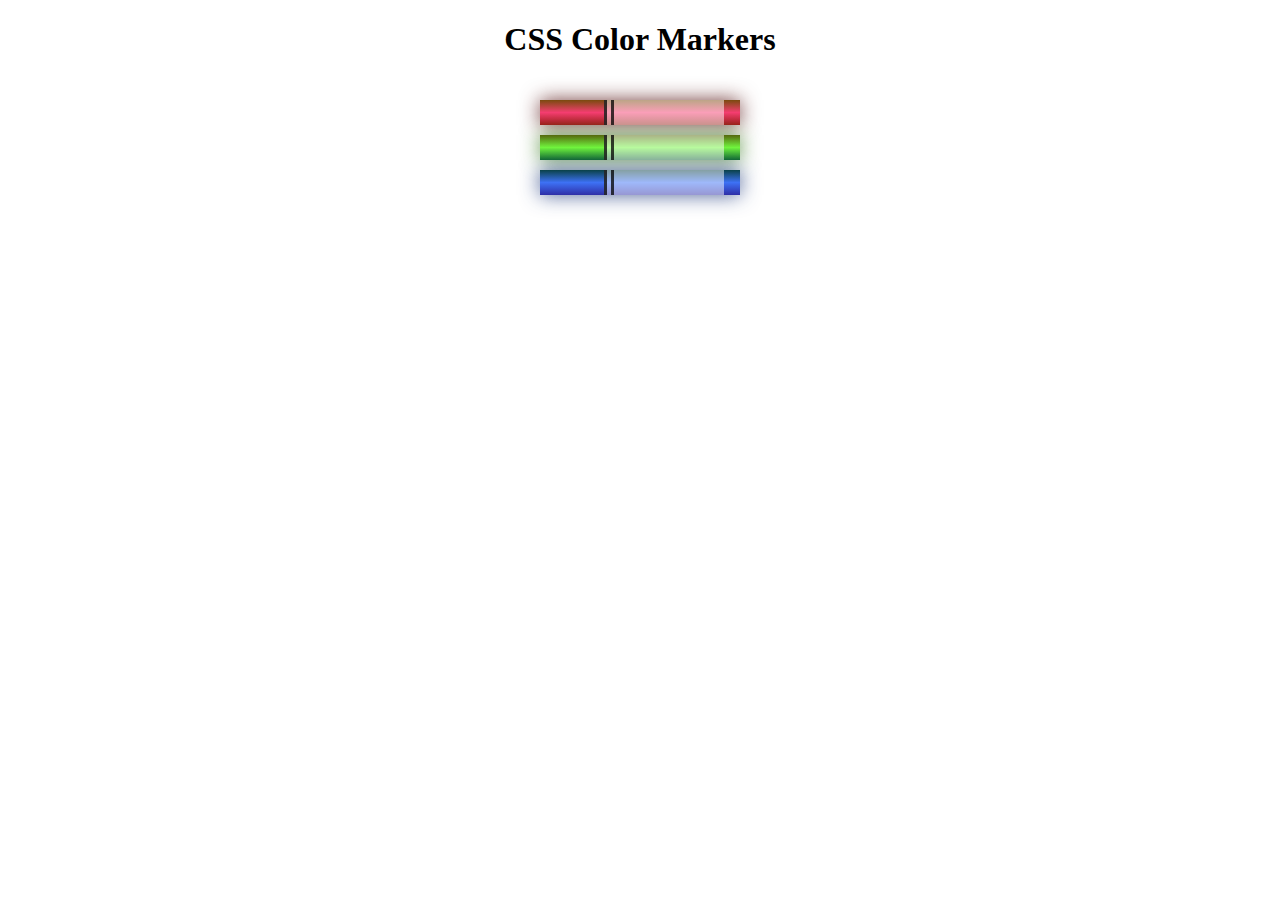
<file: 03_colored_markers/index.html>
<!DOCTYPE html>
<html lang="en">
  <head>
    <meta charset="utf-8">
    <meta name="viewport" content="width=device-width, initial-scale=1.0">
    <title>Colored Markers</title>
    <link rel="stylesheet" href="styles.css">
  </head>
  <body>
    <h1>CSS Color Markers</h1>
    <div class="container">
      <div class="marker red">
        <div class="cap"></div>
        <div class="sleeve"></div>
      </div>
      <div class="marker green">
        <div class="cap"></div>
        <div class="sleeve"></div>
      </div>
      <div class="marker blue">
        <div class="cap"></div>
        <div class="sleeve"></div>
      </div>
    </div>
  </body>
</html>
</file>
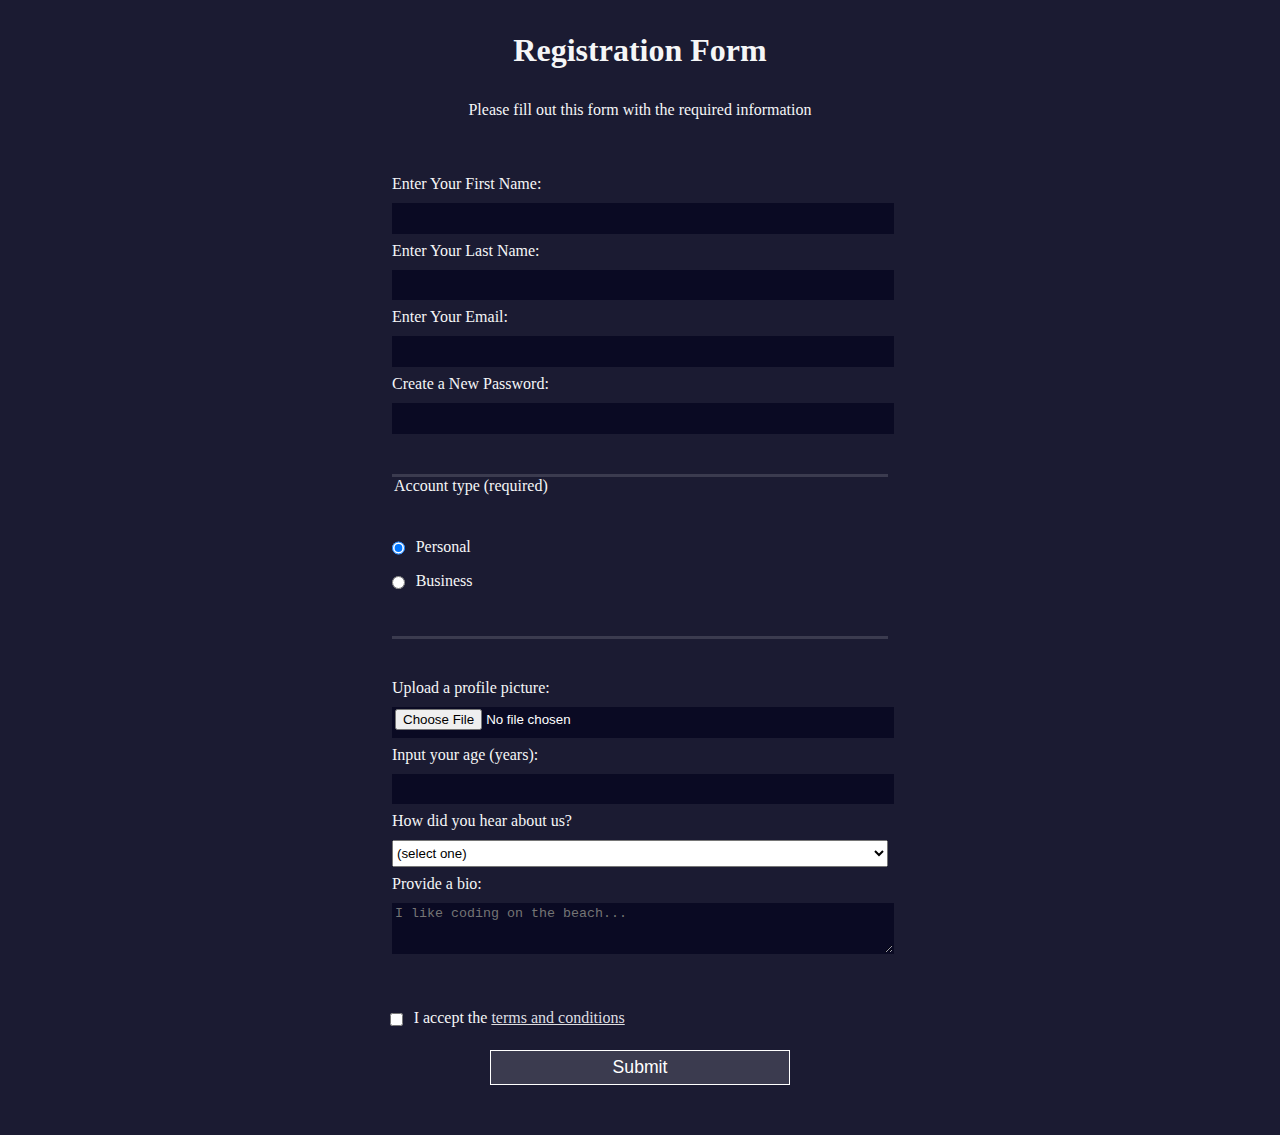
<file: 04_registration_form/index.html>
<!DOCTYPE html>
<html lang="en">
  <head>
    <meta charset="UTF-8">
    <title>Registration Form</title>
    <link rel="stylesheet" href="styles.css" />
  </head>
  <body>
    <h1>Registration Form</h1>
    <p>Please fill out this form with the required information</p>
    <form method="post" action='https://register-demo.freecodecamp.org'>
      <fieldset>
        <label for="first-name">Enter Your First Name: <input id="first-name" name="first-name" type="text" required /></label>
        <label for="last-name">Enter Your Last Name: <input id="last-name" name="last-name" type="text" required /></label>
        <label for="email">Enter Your Email: <input id="email" name="email" type="email" required /></label>
        <label for="new-password">Create a New Password: <input id="new-password" name="new-password" type="password" pattern="[a-z0-5]{8,}" required /></label>
      </fieldset>
      <fieldset>
        <legend>Account type (required)</legend>
        <label for="personal-account"><input id="personal-account" type="radio" name="account-type" class="inline" checked /> Personal</label>
        <label for="business-account"><input id="business-account" type="radio" name="account-type" class="inline" /> Business</label>
      </fieldset>
      <fieldset>
        <label for="profile-picture">Upload a profile picture: <input id="profile-picture" type="file" name="file" /></label>
        <label for="age">Input your age (years): <input id="age" type="number" name="age" min="13" max="120" /></label>
        <label for="referrer">How did you hear about us?
          <select id="referrer" name="referrer">
            <option value="">(select one)</option>
            <option value="1">freeCodeCamp News</option>
            <option value="2">freeCodeCamp YouTube Channel</option>
            <option value="3">freeCodeCamp Forum</option>
            <option value="4">Other</option>
          </select>
        </label>
        <label for="bio">Provide a bio:
          <textarea id="bio" name="bio" rows="3" cols="30" placeholder="I like coding on the beach..."></textarea>
        </label>
      </fieldset>
      <label for="terms-and-conditions">
        <input class="inline" id="terms-and-conditions" type="checkbox" required name="terms-and-conditions" /> I accept the <a href="https://www.freecodecamp.org/news/terms-of-service/">terms and conditions</a>
      </label>
      <input type="submit" value="Submit" />
    </form>
  </body>
</html>
</file>
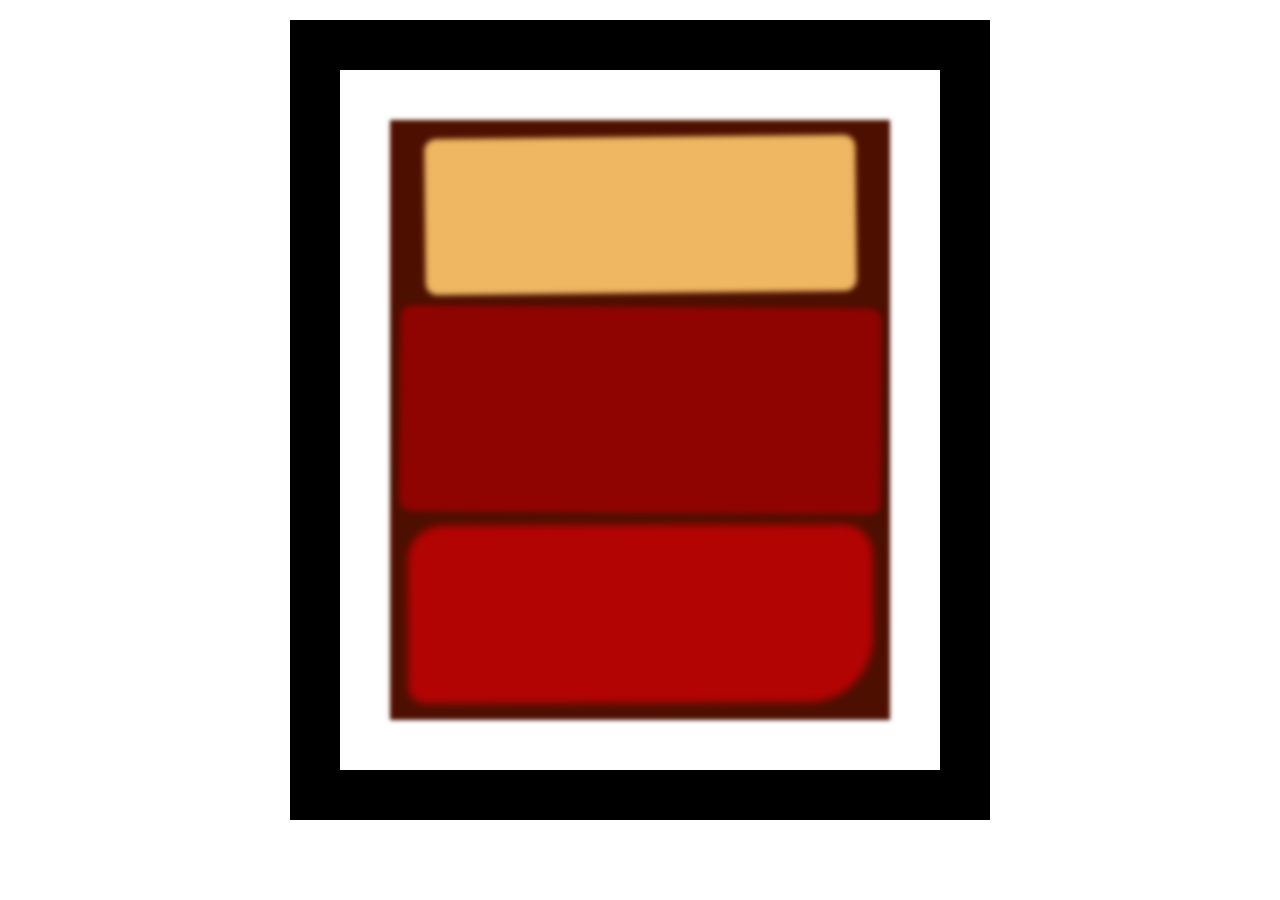
<file: 05_rothko_painting/index.html>
<!DOCTYPE html>
<html lang="en">
  <head>
    <meta charset="UTF-8">
    <title>Rothko Painting</title>
    <link href="./styles.css" rel="stylesheet">
  </head>
  <body>
    <div class="frame">
      <div class="canvas">
        <div class="one"></div>
        <div class="two"></div>
        <div class="three"></div>
      </div>
    </div>
  </body>
</html>
</file>
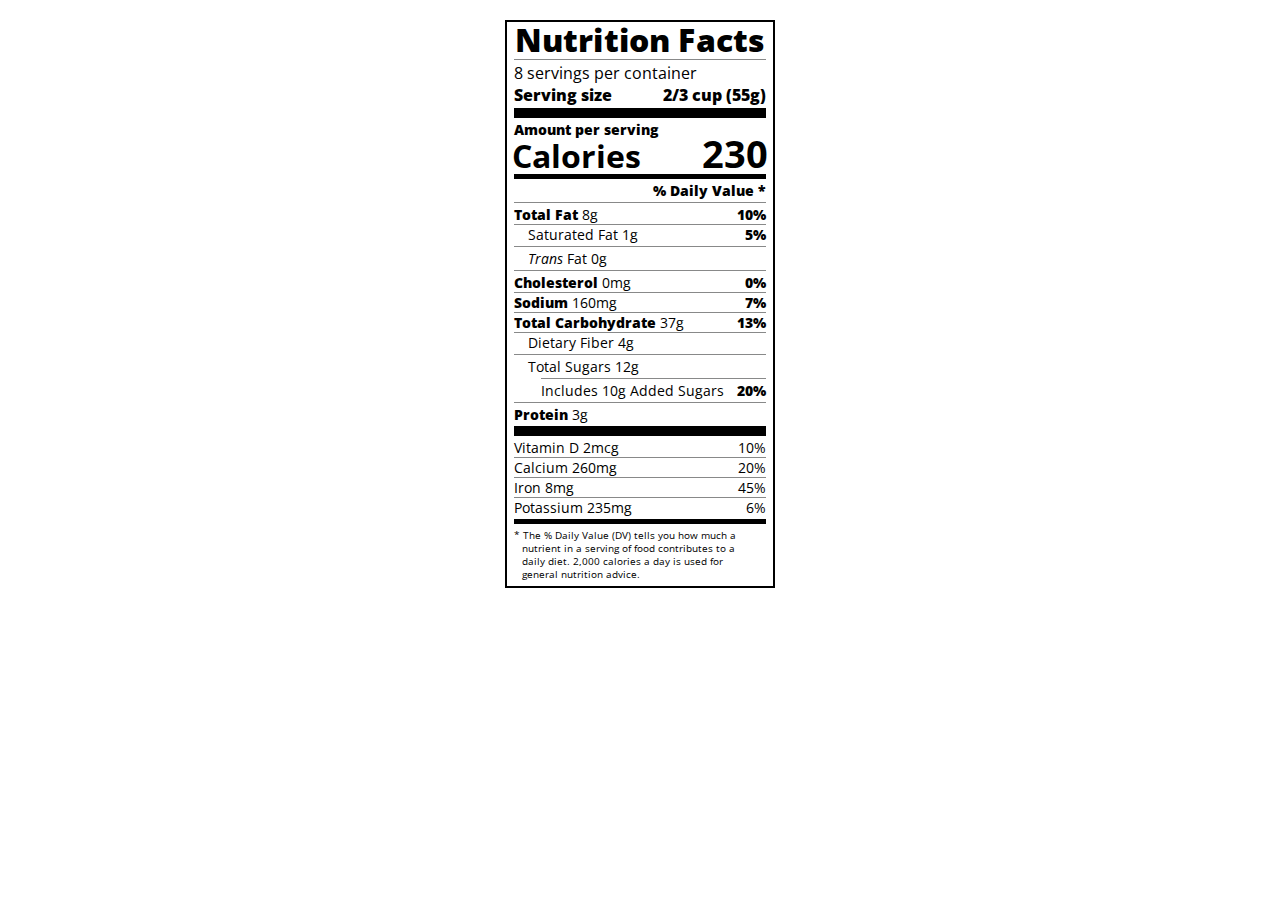
<file: 07_nutrition_label/index.html>
<!DOCTYPE html>
<html lang="en">

<head>
  <meta charset="UTF-8">
  <title>Nutrition Label</title>
  <link href="https://fonts.googleapis.com/css?family=Open+Sans:400,700,800" rel="stylesheet">
  <link href="./styles.css" rel="stylesheet">
</head>

<body>
  <div class="label">
    <header>
      <h1 class="bold">Nutrition Facts</h1>
      <div class="divider"></div>
      <p>8 servings per container</p>
      <p class="bold">Serving size <span>2/3 cup (55g)</span></p>
    </header>
    <div class="divider large"></div>
    <div class="calories-info">
      <div class="left-container">
        <h2 class="bold small-text">Amount per serving</h2>
        <p>Calories</p>
      </div>
      <span>230</span>
    </div>
    <div class="divider medium"></div>
    <div class="daily-value small-text">
      <p class="bold right no-divider">% Daily Value *</p>
      <div class="divider"></div>
      <p><span><span class="bold">Total Fat</span> 8g</span> <span class="bold">10%</span></p>
      <p class="indent no-divider">Saturated Fat 1g <span class="bold">5%</span></p>
      <div class="divider"></div>
      <p class="indent no-divider"><span><i>Trans</i> Fat 0g</span></p>
      <div class="divider"></div>
      <p><span><span class="bold">Cholesterol</span> 0mg</span> <span class="bold">0%</span></p>
      <p><span><span class="bold">Sodium</span> 160mg</span> <span class="bold">7%</span></p>
      <p><span><span class="bold">Total Carbohydrate</span> 37g</span> <span class="bold">13%</span></p>
      <p class="indent no-divider">Dietary Fiber 4g</p>
      <div class="divider"></div>
      <p class="indent no-divider">Total Sugars 12g</p>
      <div class="divider double-indent"></div>
      <p class="double-indent no-divider">Includes 10g Added Sugars <span class="bold">20%</span></p>
      <div class="divider"></div>
      <p class="no-divider"><span><span class="bold">Protein</span> 3g</span></p>
      <div class="divider large"></div>
      <p>Vitamin D 2mcg <span>10%</span></p>
      <p>Calcium 260mg <span>20%</span></p>
      <p>Iron 8mg <span>45%</span></p>
      <p class="no-divider">Potassium 235mg <span>6%</span></p>
    </div>
    <div class="divider medium"></div>
    <p class="note">* The % Daily Value (DV) tells you how much a nutrient in a serving of food contributes to a daily
      diet. 2,000 calories a day is used for general nutrition advice.</p>
  </div>
</body>
</html>
</file>
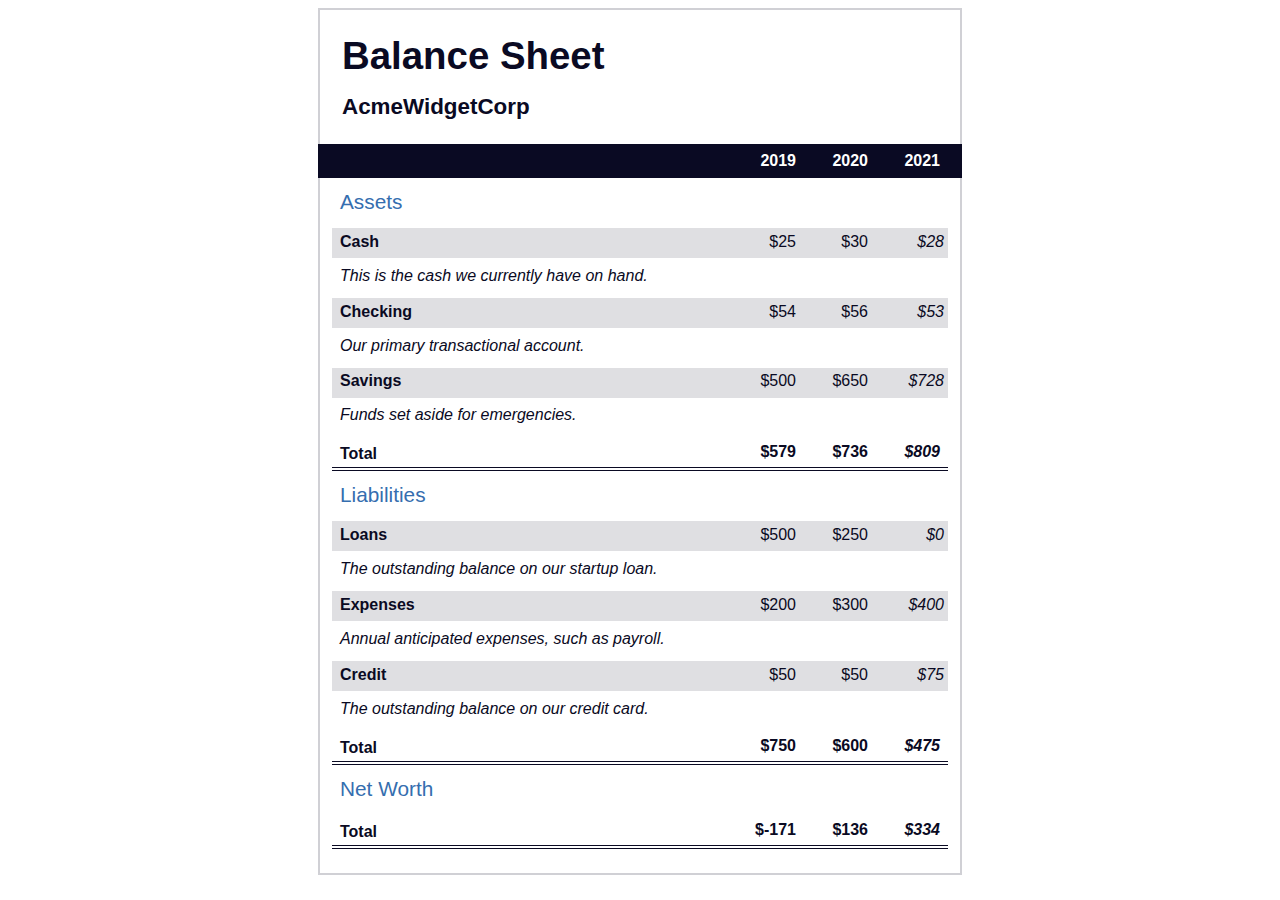
<file: 09_balance_sheet/index.html>
<!DOCTYPE html>
<html lang="en">
  <head>
    <meta charset="UTF-8">
    <meta name="viewport" content="width=device-width, initial-scale=1.0">
    <title>Balance Sheet</title>
    <link rel="stylesheet" href="./styles.css">
  </head>
  <body>
    <main>
      <section>
        <h1>
          <span class="flex">
            <span>AcmeWidgetCorp</span>
            <span>Balance Sheet</span>
          </span>
        </h1>
        <div id="years" aria-hidden="true">
          <span class="year">2019</span>
          <span class="year">2020</span>
          <span class="year">2021</span>
        </div>
        <div class="table-wrap">
          <table>
            <caption>Assets</caption>
            <thead>
              <tr>
                <td></td>
                <th><span class="sr-only year">2019</span></th>
                <th><span class="sr-only year">2020</span></th>
                <th class="current"><span class="sr-only year">2021</span></th>
              </tr>
            </thead>
            <tbody>
              <tr class="data">
                <th>Cash <span class="description">This is the cash we currently have on hand.</span></th>
                <td>$25</td>
                <td>$30</td>
                <td class="current">$28</td>
              </tr>
              <tr class="data">
                <th>Checking <span class="description">Our primary transactional account.</span></th>
                <td>$54</td>
                <td>$56</td>
                <td class="current">$53</td>
              </tr>
              <tr class="data">
                <th>Savings <span class="description">Funds set aside for emergencies.</span></th>
                <td>$500</td>
                <td>$650</td>
                <td class="current">$728</td>
              </tr>
              <tr class="total">
                <th>Total <span class="sr-only">Assets</span></th>
                <td>$579</td>
                <td>$736</td>
                <td class="current">$809</td>
              </tr>
            </tbody>
          </table>
          <table>
            <caption>Liabilities</caption>
            <thead>
              <tr>
              <td></td>
              <th><span class="sr-only">2019</span></th>
              <th><span class="sr-only">2020</span></th>
              <th><span class="sr-only">2021</span></th>
              </tr>
            </thead>
            <tbody>
              <tr class="data">
                <th>Loans <span class="description">The outstanding balance on our startup loan.</span></th>
                <td>$500</td>
                <td>$250</td>
                <td class="current">$0</td>
              </tr>
              <tr class="data">
                <th>Expenses <span class="description">Annual anticipated expenses, such as payroll.</span></th>
                <td>$200</td>
                <td>$300</td>
                <td class="current">$400</td>
              </tr>
              <tr class="data">
                <th>Credit <span class="description">The outstanding balance on our credit card.</span></th>
                <td>$50</td>
                <td>$50</td>
                <td class="current">$75</td>
              </tr>
              <tr class="total">
                <th>Total <span class="sr-only">Liabilities</span></th>
                <td>$750</td>
                <td>$600</td>
                <td class="current">$475</td>
              </tr>
            </tbody>
          </table>
          <table>
            <caption>Net Worth</caption>
            <thead>
              <tr>
              <td></td>
              <th><span class="sr-only">2019</span></th>
              <th><span class="sr-only">2020</span></th>
              <th><span class="sr-only">2021</span></th>
              </tr>
            </thead>
            <tbody>
              <tr class="total">
                <th>Total <span class="sr-only">Net Worth</span></th>
                <td>$-171</td>
                <td>$136</td>
                <td class="current">$334</td>
              </tr>
            </tbody>
          </table>
        </div>
      </section>
    </main>
  </body>
</html>
</file>
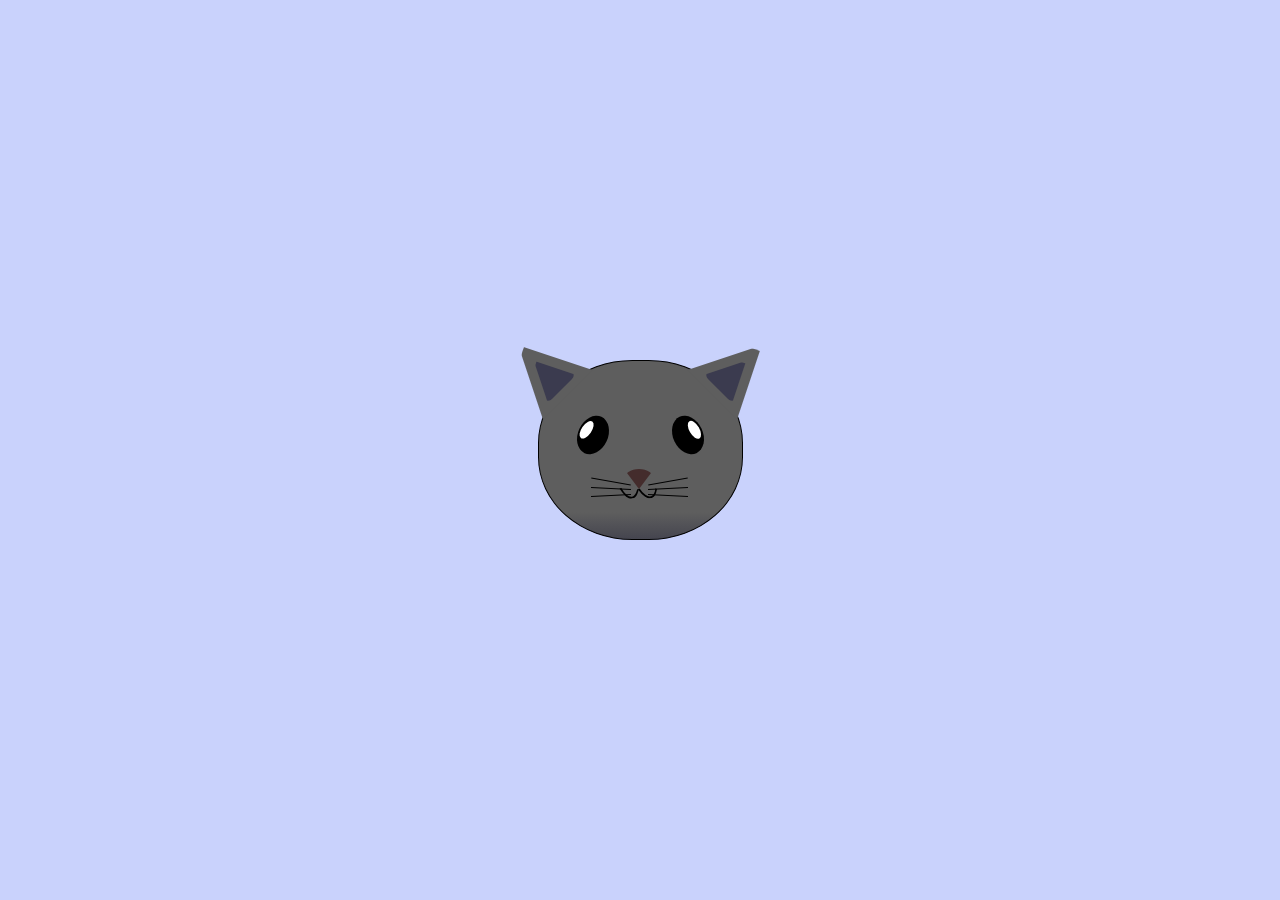
<file: 10_cat_painting/index.html>
<!DOCTYPE html>
<html lang="en">
<head>
    <meta charset="UTF-8">
    <title>fCC Cat Painting</title>
    <link rel="stylesheet" href="./styles.css">
</head>
<body>
    <main>
      <div class="cat-head">
        <div class="cat-ears">
          <div class="cat-left-ear">
            <div class="cat-left-inner-ear"></div>
          </div>
          <div class="cat-right-ear">
            <div class="cat-right-inner-ear"></div>
          </div>
        </div>

        <div class="cat-eyes">
          <div class="cat-left-eye">
            <div class="cat-left-inner-eye"></div>
          </div>
          <div class="cat-right-eye">
            <div class="cat-right-inner-eye"></div>
          </div>
        </div>
        
        <div class="cat-nose"></div>

        <div class="cat-mouth">
          <div class="cat-mouth-line-left"></div>
          <div class="cat-mouth-line-right"></div>
        </div>

        <div class="cat-whiskers">
          <div class="cat-whiskers-left">
            <div class="cat-whisker-left-top"></div>
            <div class="cat-whisker-left-middle"></div>
            <div class="cat-whisker-left-bottom"></div>
          </div>
          <div class="cat-whiskers-right">
            <div class="cat-whisker-right-top"></div>
            <div class="cat-whisker-right-middle"></div>
            <div class="cat-whisker-right-bottom"></div>
          </div>
        </div>

      </div>
    </main>
</body>
</html>
</file>
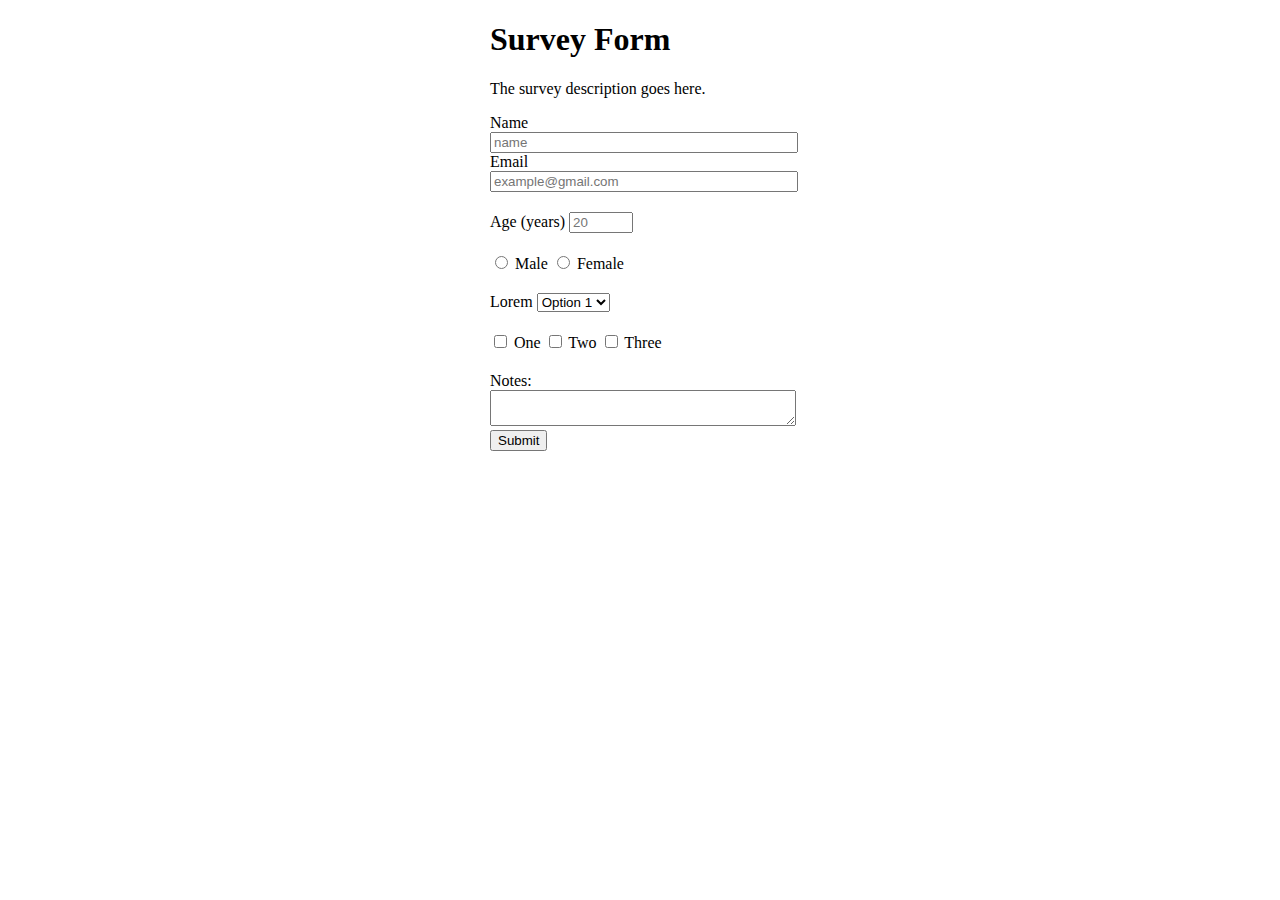
<file: certificaton_projects/survey/index.html>
<!DOCTYPE html>
<html>
  <head>
    <meta charset="utf-8"/>
    <link rel="stylesheet" href="styles.css"/>
    <title>Survey Form</title>
  </head>
  <body>

    <h1 id="title">Survey Form</h1>

    <p id="description">The survey description goes here.</p>

    <form id="survey-form">
      
      <label id="name-label" for="name">
        Name
        <input id="name" type="text" required placeholder="name">
      </label>

      <label id="email-label" for="email">
        Email
        <input id="email" type="email" required placeholder="example@gmail.com">
      </label>

      <label id="number-label" for="number">
        Age (years)
        <input id="number" type="number" min="0" max="100" placeholder="20">
      </label>

      <div class="container">
        <label id="male-label" for="male">
          <input id="male" type="radio" name="radio-options" value="one"/>
          Male
        </label>
        <label id="female-label" for="female">
          <input id="female" type="radio" name="radio-options" value="two"/>
          Female
        <label>
      </div>

      <div class="container">
        <label id="dropdown-label">Lorem</label>
        <select id="dropdown">
          <option>Option 1</option>
          <option>Option 2</option>
          <option>Option 3</option>
          <option>Option 4</option>   
        </select>
      </div>

    <div class="container">
      <label id="checkbox-one-label" for="one">
        <input type="checkbox" name="checkbox-options" value="one"/>
        One
      </label>
      <label id="checkbox-two-label" for="two">
        <input type="checkbox" name="checkbox-options" value="two"/>
        Two
      </label>
      <label id="checkbox-three-label" for="three">
        <input type="checkbox" name="checkbox-options" value="two"/>
        Three
      </label>
    </container>
    
    <div class="container">
      <label id="notes-label" for="notes">Notes:</label>
      <textarea id="notes"></textarea>
    </div>

    <input id="submit" type="submit"/>

    </form>

  </body>
</html>
</file>
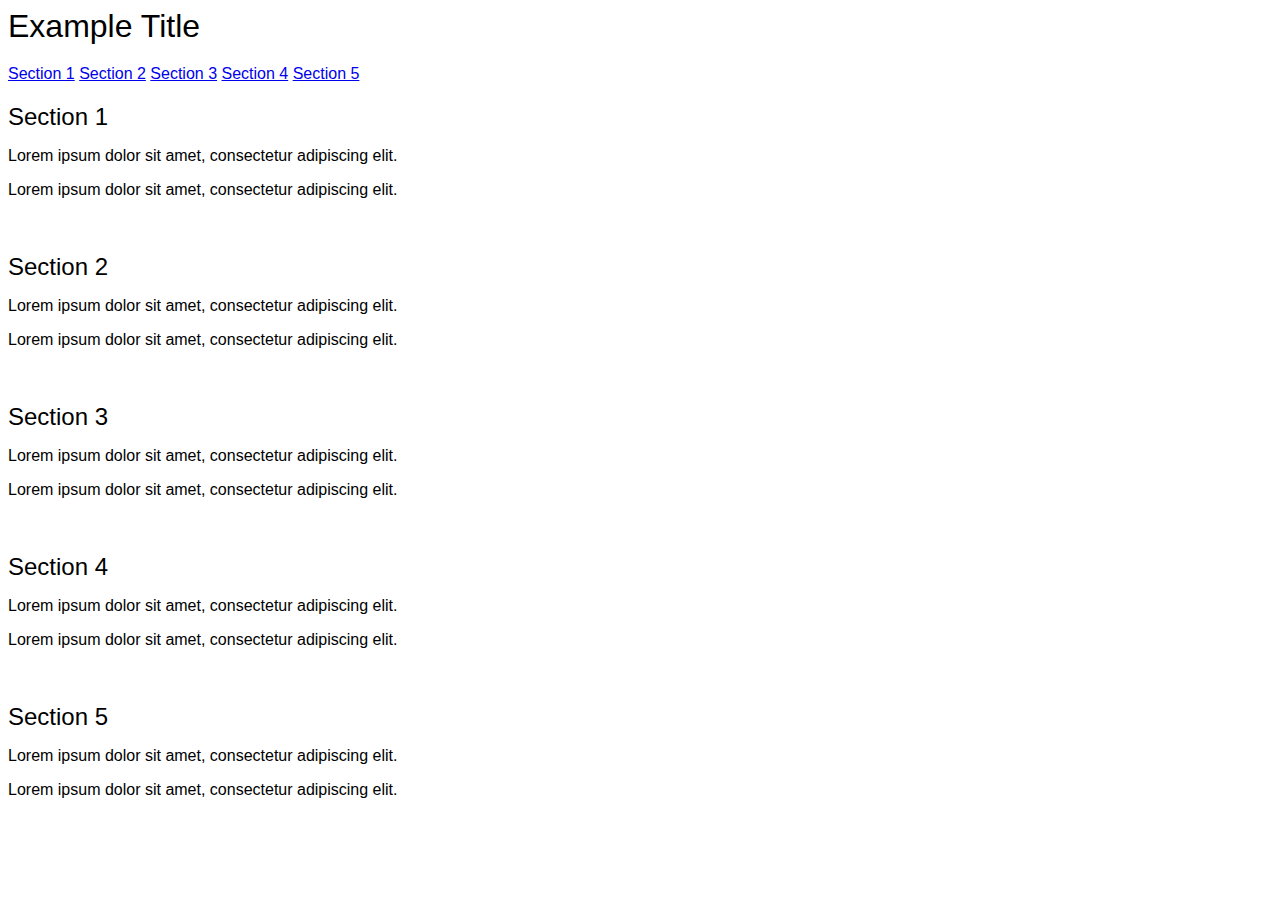
<file: certificaton_projects/technical_documentation_page/index.html>
<!DOCTYPE html>
<html lang="en">
<head>
    <meta charset="UTF-8">
    <meta name="viewport" content="width=device-width, initial-scale=1.0">
  <link rel="stylesheet" href="styles.css" />
  <title>Technical Documentation Page</title>
</head>
<body>

  <main id="main-doc">
    <nav id="navbar">
      <header>Example Title</header>
      <a href="#section_1" class="nav-link">Section 1</a>
      <a href="#section_2" class="nav-link">Section 2</a>
      <a href="#section_3" class="nav-link">Section 3</a>
      <a href="#section_4" class="nav-link">Section 4</a>
      <a href="#section_5" class="nav-link">Section 5</a>
    </nav>
    <section id="section_1" class="main-section">
      <header>Section 1</header>
      <p>Lorem ipsum dolor sit amet, consectetur adipiscing elit.</p>
      <p>Lorem ipsum dolor sit amet, consectetur adipiscing elit.</p>
      <code></code>
      <li></li>
    </section>
    <section id="section_2" class="main-section">
      <header>Section 2</header>
      <p>Lorem ipsum dolor sit amet, consectetur adipiscing elit.</p>
      <p>Lorem ipsum dolor sit amet, consectetur adipiscing elit.</p>
      <code></code>
      <li></li>
    </section>
    <section  id="section_3" class="main-section">
      <header>Section 3</header>
      <p>Lorem ipsum dolor sit amet, consectetur adipiscing elit.</p>
      <p>Lorem ipsum dolor sit amet, consectetur adipiscing elit.</p>
      <code></code>
      <li></li>
    </section>
    <section  id="section_4" class="main-section">
      <header>Section 4</header>
      <p>Lorem ipsum dolor sit amet, consectetur adipiscing elit.</p>
      <p>Lorem ipsum dolor sit amet, consectetur adipiscing elit.</p>
      <code></code>
      <li></li>
    </section>
    <section id="section_5" class="main-section">
      <header>Section 5</header>
      <p>Lorem ipsum dolor sit amet, consectetur adipiscing elit.</p>
      <p>Lorem ipsum dolor sit amet, consectetur adipiscing elit.</p>
      <code></code>
      <li></li>
    </section>
  </main>

</body>
</html>
</file>
<file: 03_colored_markers/styles.css>
h1 {
    text-align: center;
  }
  
  .container {
    background-color: rgb(255, 255, 255);
    padding: 10px 0;
  }
  
  .marker {
    width: 200px;
    height: 25px;
    margin: 10px auto;
  }
  
  .cap {
    width: 60px;
    height: 25px;
  }
  
  .sleeve {
    width: 110px;
    height: 25px;
    background-color: rgba(255, 255, 255, 0.5);
    border-left: 10px double rgba(0, 0, 0, 0.75);
  }
  
  .cap, .sleeve {
    display: inline-block;
  }
  
  .red {
    background: linear-gradient(rgb(122, 74, 14), rgb(245, 62, 113), rgb(162, 27, 27));
    box-shadow: 0 0 20px 0 rgba(83, 14, 14, 0.8);
  }
  
  .green {
    background: linear-gradient(#55680D, #71F53E, #116C31);
    box-shadow: 0 0 20px 0 #3B7E20CC;
  }
  
  .blue {
    background: linear-gradient(hsl(186, 76%, 16%), hsl(223, 90%, 60%), hsl(240, 56%, 42%));
    box-shadow: 0 0 20px 0 hsla(223, 59%, 31%, 0.8);
  }
</file>
<file: 04_registration_form/styles.css>
body {
    width: 100%;
    height: 100vh;
    margin: 0;
    background-color: #1b1b32;
    color: #f5f6f7;
    font-family: Tahoma;
    font-size: 16px;
  }
  
  h1, p {
    margin: 1em auto;
    text-align: center;
  }
  
  form {
    width: 60vw;
    max-width: 500px;
    min-width: 300px;
    margin: 0 auto;
    padding-bottom: 2em;
  }
  
  fieldset {
    border: none;
    padding: 2rem 0;
    border-bottom: 3px solid #3b3b4f;
  }
  
  fieldset:last-of-type {
    border-bottom: none;
  }
  
  label {
    display: block;
    margin: 0.5rem 0;
  }
  
  input,
  textarea,
  select {
    margin: 10px 0 0 0;
    width: 100%;
    min-height: 2em;
  }
  
  input, textarea {
    background-color: #0a0a23;
    border: 1px solid #0a0a23;
    color: #ffffff;
  }
  
  .inline {
    width: unset;
    margin: 0 0.5em 0 0;
    vertical-align: middle;
  }
  
  input[type="submit"] {
    display: block;
    width: 60%;
    margin: 1em auto;
    height: 2em;
    font-size: 1.1rem;
    background-color: #3b3b4f;
    border-color: white;
    min-width: 300px;
  }
  
  input[type="file"] {
    padding: 1px 2px;
  }
  
  a {
    color: #dfdfe2
  }
</file>
<file: 05_rothko_painting/styles.css>
.canvas {
  width: 500px;
  height: 600px;
  background-color: #4d0f00;
  overflow: hidden;
  filter: blur(2px);
  }
  
.frame {
  border: 50px solid black;
  width: 500px;
  padding: 50px;
  margin: 20px auto;
}

.one {
  width: 425px;
  height: 150px;
  background-color: #efb762;
  margin: 20px auto;
  box-shadow: 0 0 3px 3px #efb762;
  border-radius: 9px;
  transform: rotate(-0.6deg);
}

.two {
  width: 475px;
  height: 200px;
  background-color: #8f0401;
  margin: 0 auto 20px;
  box-shadow: 0 0 3px 3px #8f0401;
  border-radius: 8px 10px;
  transform: rotate(0.4deg);
}

.one, .two {
  filter: blur(1px);
}

.three {
  width: 91%;
  height: 28%;
  background-color: #b20403;
  margin: auto;
  filter: blur(2px);
  box-shadow: 0 0 5px 5px #b20403;
  border-radius: 30px 25px 60px 12px;
  transform: rotate(-0.2deg)
}
</file>
<file: 07_nutrition_label/styles.css>
* {
    box-sizing: border-box;
  }
  
  html {
    font-size: 16px;
  }
  
  body {
    font-family: 'Open Sans', sans-serif;
  }
  
  .label {
    border: 2px solid black;
    width: 270px;
    margin: 20px auto;
    padding: 0 7px;
  }
  
  header h1 {
    text-align: center;
    margin: -4px 0;
    letter-spacing: 0.15px
  }
  
  p {
    margin: 0;
    display: flex;
    justify-content: space-between;
  }
  
  .divider {
    border-bottom: 1px solid #888989;
    margin: 2px 0;
  }
  
  .bold {
    font-weight: 800;
  }
  
  .large {
    height: 10px;
  }
  
  .large, .medium {
    background-color: black;
    border: 0;
  }
  
  .medium {
    height: 5px;
  }
  
  .small-text {
    font-size: 0.85rem;
  }
  
  
  .calories-info {
    display: flex;
    justify-content: space-between;
    align-items: flex-end;
  }
  
  .calories-info h2 {
    margin: 0;
  }
  
  .left-container p {
    margin: -5px -2px;
    font-size: 2em;
    font-weight: 700;
  }
  
  .calories-info span {
    margin: -7px -2px;
    font-size: 2.4em;
    font-weight: 700;
  }
  
  .right {
    justify-content: flex-end;
  }
  
  .indent {
    margin-left: 1em;
  }
  
  .double-indent {
    margin-left: 2em;
  }
  
  .daily-value p:not(.no-divider) {
    border-bottom: 1px solid #888989;
  }
  
  .note {
    font-size: 0.6rem;
    margin: 5px 0;
    padding: 0 8px;
    text-indent: -8px;
  }
</file>
<file: 09_balance_sheet/styles.css>
span[class~="sr-only"] {
    border: 0 !important;
    clip: rect(1px, 1px, 1px, 1px) !important;
    clip-path: inset(50%) !important;
    height: 1px !important;
    width: 1px !important;
    position: absolute !important;
    overflow: hidden !important;
    white-space: nowrap !important;
    padding: 0 !important;
    margin: -1px !important;
  }
  
  html {
    box-sizing: border-box;
  }
  
  body {
    font-family: sans-serif;
    color: #0a0a23;
  }
  
  h1 {
    max-width: 37.25rem;
    margin: 0 auto;
    padding: 1.5rem 1.25rem;
  }
  
  h1 .flex {
    display: flex;
    flex-direction: column-reverse;
    gap: 1rem;
  }
  
  h1 .flex span:first-of-type {
    font-size: 0.7em;
  }
  
  h1 .flex span:last-of-type {
    font-size: 1.2em;
  }
  
  section {
    max-width: 40rem;
    margin: 0 auto;
    border: 2px solid #d0d0d5;
  }
  
  #years {
    display: flex;
    justify-content: flex-end;
    position: sticky;
    z-index: 999;
    top: 0;
    background: #0a0a23;
    color: #fff;
    padding: 0.5rem calc(1.25rem + 2px) 0.5rem 0;
    margin: 0 -2px;
  }
  
  #years span[class] {
    font-weight: bold;
    width: 4.5rem;
    text-align: right;
  }
  
  .table-wrap {
    padding: 0 0.75rem 1.5rem 0.75rem;
  }
  
  table {
    border-collapse: collapse;
    border: 0;
    width: 100%;
    position: relative;
    margin-top: 3rem;
  }
  
  table caption {
    color: #356eaf;
    font-size: 1.3em;
    font-weight: normal;
    position: absolute;
    top: -2.25rem;
    left: 0.5rem;
  }
  
  tbody td {
    width: 100vw;
    min-width: 4rem;
    max-width: 4rem;
  }
  
  tbody th {
    width: calc(100% - 12rem);
  }
  
  tr[class="total"] {
    border-bottom: 4px double #0a0a23;
    font-weight: bold;
  }
  
  tr[class="total"] th {
    text-align: left;
    padding: 0.5rem 0 0.25rem 0.5rem;
  }
  
  tr.total td {
    text-align: right;
    padding: 0 0.25rem;
  }
  
  tr.total td:nth-of-type(3) {
    padding-right: 0.5rem;
  }
  
  tr.total:hover {
    background-color: #99c9ff;
  }
  
  td.current {
    font-style: italic;
  }
  
  tr.data {
    background-image: linear-gradient(to bottom, #dfdfe2 1.845rem, white 1.845rem);
  }
  
  tr.data th {
    text-align: left;
    padding-top: 0.3rem;
    padding-left: 0.5rem;
  }
  
  tr.data th .description {
    display: block;
    font-weight: normal;
    font-style: italic;
    padding: 1rem 0 0.75rem;
    margin-right: -13.5rem;
  }
  
  tr.data td {
    vertical-align: top;
    padding: 0.3rem 0.25rem 0;
    text-align: right;
  }
</file>
<file: 10_cat_painting/styles.css>
* {
    box-sizing: border-box;
  }
  
  body {
    background-color: #c9d2fc;
  }
  
  .cat-head {
    position: absolute;
    right: 0;
    left: 0;
    top: 0;
    bottom: 0;
    margin: auto;
    background: linear-gradient(#5e5e5e 85%, #45454f 100%);
    width: 205px;
    height: 180px;
    border: 1px solid #000;
    border-radius: 46%;
  }
  
  .cat-left-ear {
    position: absolute;
    top: -26px;
    left: -31px;
    z-index: 1;
    border-top-left-radius: 90px;
    border-top-right-radius: 10px;
    transform: rotate(-45deg);
    border-left: 35px solid transparent;
    border-right: 35px solid transparent;
    border-bottom: 70px solid #5e5e5e;
  }
  
  .cat-right-ear {
    position: absolute;
    top: -26px;
    left: 163px;
    z-index: 1;
    transform: rotate(45deg);
    border-top-left-radius: 90px;
    border-top-right-radius: 10px;
    border-left: 35px solid transparent;
    border-right: 35px solid transparent;
    border-bottom: 70px solid #5e5e5e;
  }
  
  .cat-left-inner-ear {
    position: absolute;
    top: 22px;
    left: -20px;
    border-top-left-radius: 90px;
    border-top-right-radius: 10px;
    border-bottom-right-radius: 40%;
    border-bottom-left-radius: 40%;
    border-left: 20px solid transparent;
    border-right: 20px solid transparent;
    border-bottom: 40px solid #3b3b4f;
  }
  
  .cat-right-inner-ear {
    position: absolute;
    top: 22px;
    left: -20px;
    border-top-left-radius: 90px;
    border-top-right-radius: 10px;
    border-bottom-right-radius: 40%;
    border-bottom-left-radius: 40%;
    border-left: 20px solid transparent;
    border-right: 20px solid transparent;
    border-bottom: 40px solid #3b3b4f;
  }
  
  .cat-left-eye {
    position: absolute;
    top: 54px;
    left: 39px;
    border-radius: 60%;
    transform: rotate(25deg);
    width: 30px;
    height: 40px;
    background-color: #000;
  }
  
  .cat-right-eye {
    position: absolute;
    top: 54px;
    left: 134px;
    border-radius: 60%;
    transform: rotate(-25deg);
    width: 30px;
    height: 40px;
    background-color: #000;
  }
  
  .cat-left-inner-eye {
    position: absolute;
    top: 8px;
    left: 2px;
    width: 10px;
    height: 20px;
    transform: rotate(10deg);
    background-color: #fff;
    border-radius: 60%;
  }
  
  .cat-right-inner-eye {
    position: absolute;
    top: 8px;
    left: 18px;
    transform: rotate(-5deg);
    width: 10px;
    height: 20px;
    background-color: #fff;
    border-radius: 60%;
  }
  
  .cat-nose {
    position: absolute;
    top: 108px;
    left: 85px;
    border-top-left-radius: 50%;
    border-bottom-right-radius: 50%;
    border-bottom-left-radius: 50%;
    transform: rotate(180deg);
    border-left: 15px solid transparent;
    border-right: 15px solid transparent;
    border-bottom: 20px solid #442c2c;
  }
  
  .cat-mouth div {
    width: 30px;
    height: 50px;
    border: 2px solid #000;
    border-radius: 190%/190px 150px 0 0;
    border-color: black transparent transparent transparent;
  }
  
  .cat-mouth-line-left {
    position: absolute;
    top: 88px;
    left: 74px;
    transform: rotate(170deg);
  }
  
  .cat-mouth-line-right {
    position: absolute;
    top: 88px;
    left: 91px;
    transform: rotate(165deg);
  }
  
  .cat-whiskers-left div {
    width: 40px;
    height: 1px;
    background-color: #000;
  }
  
  .cat-whiskers-right div {
    width: 40px;
    height: 1px;
    background-color: #000;
  }
  
  .cat-whisker-left-top {
    position: absolute;
    top: 120px;
    left: 52px;
    transform: rotate(10deg);
  }
  
  .cat-whisker-left-middle {
    position: absolute;
    top: 127px;
    left: 52px;
    transform: rotate(3deg);
  }
  
  .cat-whisker-left-bottom {
    position: absolute;
    top: 134px;
    left: 52px;
    transform: rotate(-3deg);
  }
  
  .cat-whisker-right-top {
    position: absolute;
    top: 120px;
    left: 109px;
    transform: rotate(-10deg);
  }
  
  .cat-whisker-right-middle {
    position: absolute;
    top: 127px;
    left: 109px;
    transform: rotate(-3deg);
  }
  
  .cat-whisker-right-bottom {
    position: absolute;
    top: 134px;
    left: 109px;
      transform: rotate(3deg);
  
  }
</file>
<file: certificaton_projects/survey/styles.css>
body {
  margin: auto;
  width: 100%;
  max-width: 300px;
}

.container,
#number-label,
#number,
#input {
  margin-top: 20px
}

#name-label,
#name,
#email-label,
#email,
#notes {
  width: 100%;
}
</file>
<file: certificaton_projects/technical_documentation_page/styles.css>
@media (prefers-reduced-motion) {
    * {
      scroll-behavior: smooth;
    }
  }
  
  * {
    font-family: sans-serif
  }
  
  nav header {
    font-family: sans-serif;
    font-size: 32px;
    padding-bottom: 20px
  }
  
  section header{
    font-size: 24px;
    padding-top: 20px
  }
</file>
